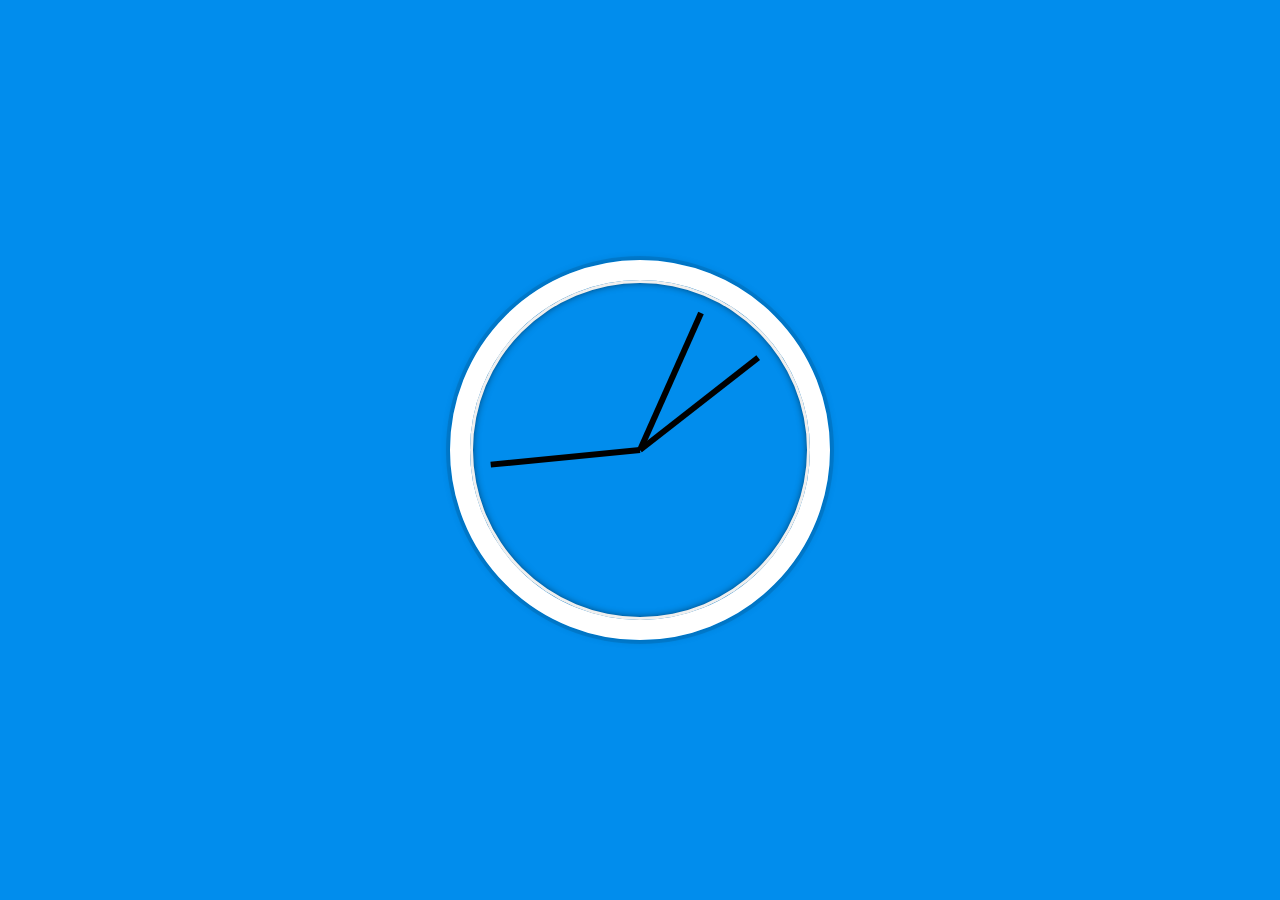
<file: 02 - JS and CSS Clock/index.html>
<!DOCTYPE html>
<html lang="en">
<head>
  <meta charset="UTF-8">
  <title>JS + CSS Clock</title>
  <link rel="stylesheet" href="style.css">
</head>
<body>


    <div class="clock">
      <div class="clock-face">
        <div class="hand hour-hand"></div>
        <div class="hand min-hand"></div>
        <div class="hand second-hand"></div>
      </div>
    </div>

  <script src="app.js"></script>
</body>
</html>
</file>
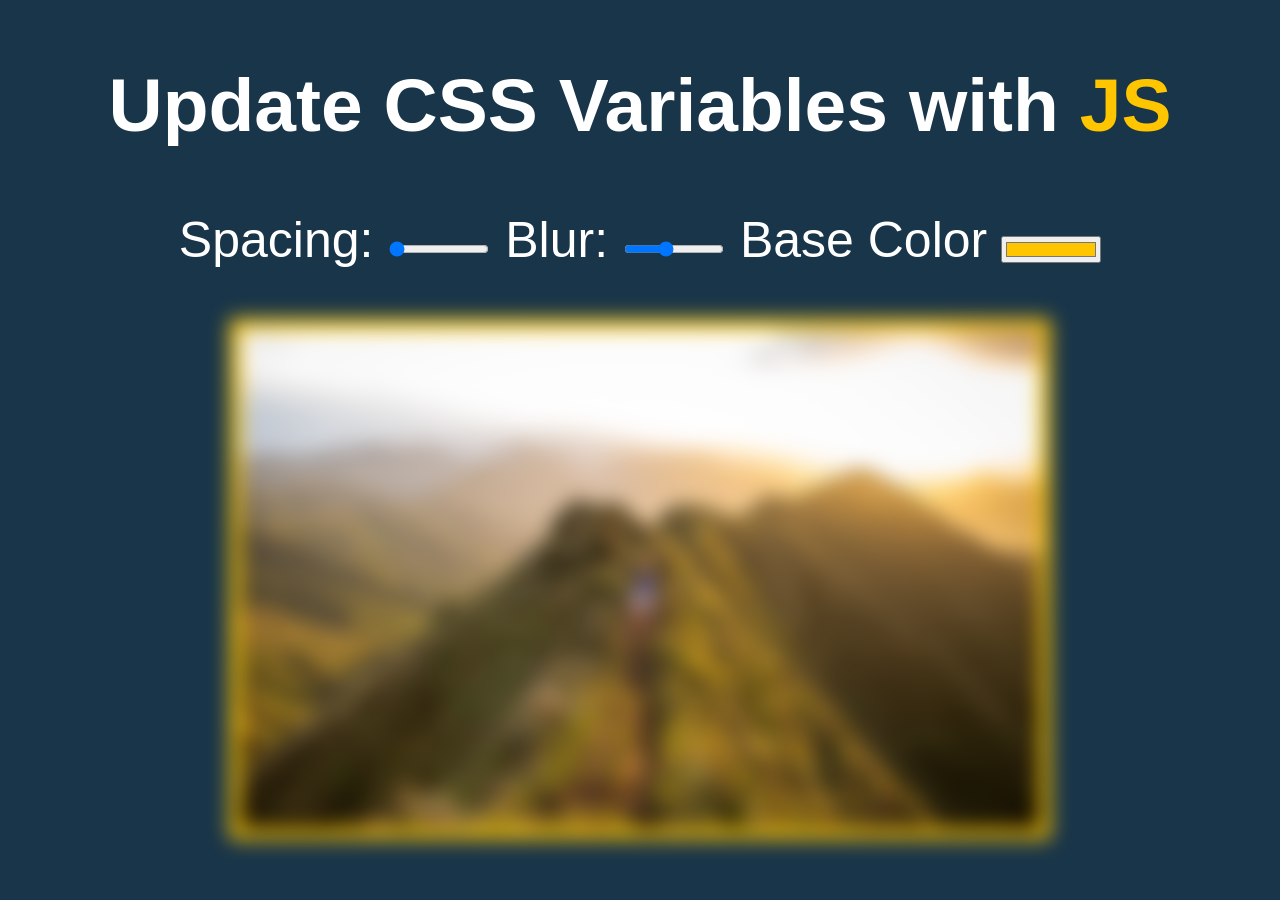
<file: 03 - CSS Variables/index.html>
<!DOCTYPE html>
<html lang="en">
<head>
  <meta charset="UTF-8">
  <title>Scoped CSS Variables and JS</title>
  <link rel="stylesheet" href="style.css">
</head>
<body>
  <h2>Update CSS Variables with <span class='hl'>JS</span></h2>

  <div class="controls">
    <label for="spacing">Spacing:</label>
    <input id="spacing" type="range" name="spacing" min="10" max="200" value="10" data-sizing="px">

    <label for="blur">Blur:</label>
    <input id="blur" type="range" name="blur" min="0" max="25" value="10" data-sizing="px">

    <label for="base">Base Color</label>
    <input id="base" type="color" name="base" value="#ffc600">
  </div>

  <img src="bg.jpg">


 <script src="app.js"></script>

</body>
</html>
</file>
<file: 02 - JS and CSS Clock/style.css>
html {
    background: #018DED url(https://unsplash.it/1500/1000?image=881&blur=5);
    background-size: cover;
    font-family: 'helvetica neue';
    text-align: center;
    font-size: 10px;
  }

  body {
    margin: 0;
    font-size: 2rem;
    display: flex;
    flex: 1;
    min-height: 100vh;
    align-items: center;
  }

  .clock {
    width: 30rem;
    height: 30rem;
    border: 20px solid white;
    border-radius: 50%;
    margin: 50px auto;
    position: relative;
    padding: 2rem;
    box-shadow:
      0 0 0 4px rgba(0,0,0,0.1),
      inset 0 0 0 3px #EFEFEF,
      inset 0 0 10px black,
      0 0 10px rgba(0,0,0,0.2);
  }

  .clock-face {
    position: relative;
    width: 100%;
    height: 100%;
    transform: translateY(-3px); /* account for the height of the clock hands */
  }

  .hand {
    width: 50%;
    height: 6px;
    background: black;
    position: absolute;
    top: 50%;
    transform-origin: 100%;
    transform: rotate(90deg);
    transition: all 0.05s;
    transition-timing-function: cubic-bezier(0.1, 2.7, 0.58, 1);
  }
</file>
<file: 03 - CSS Variables/style.css>
:root{
    --base: #ffc600;
    --spacing: 10px;
    --blur: 10px;
}

img{
    padding: var(--spacing);
    background: var(--base);
    filter: blur(var(--blur));
}

.hl{
    color: var(--base);
}

body {
    text-align: center;
    background: #193549;
    color: white;
    font-family: 'helvetica neue', sans-serif;
    font-weight: 100;
    font-size: 50px;
  }

  .controls {
    margin-bottom: 50px;
  }

  input {
    width: 100px;
  }
</file>
